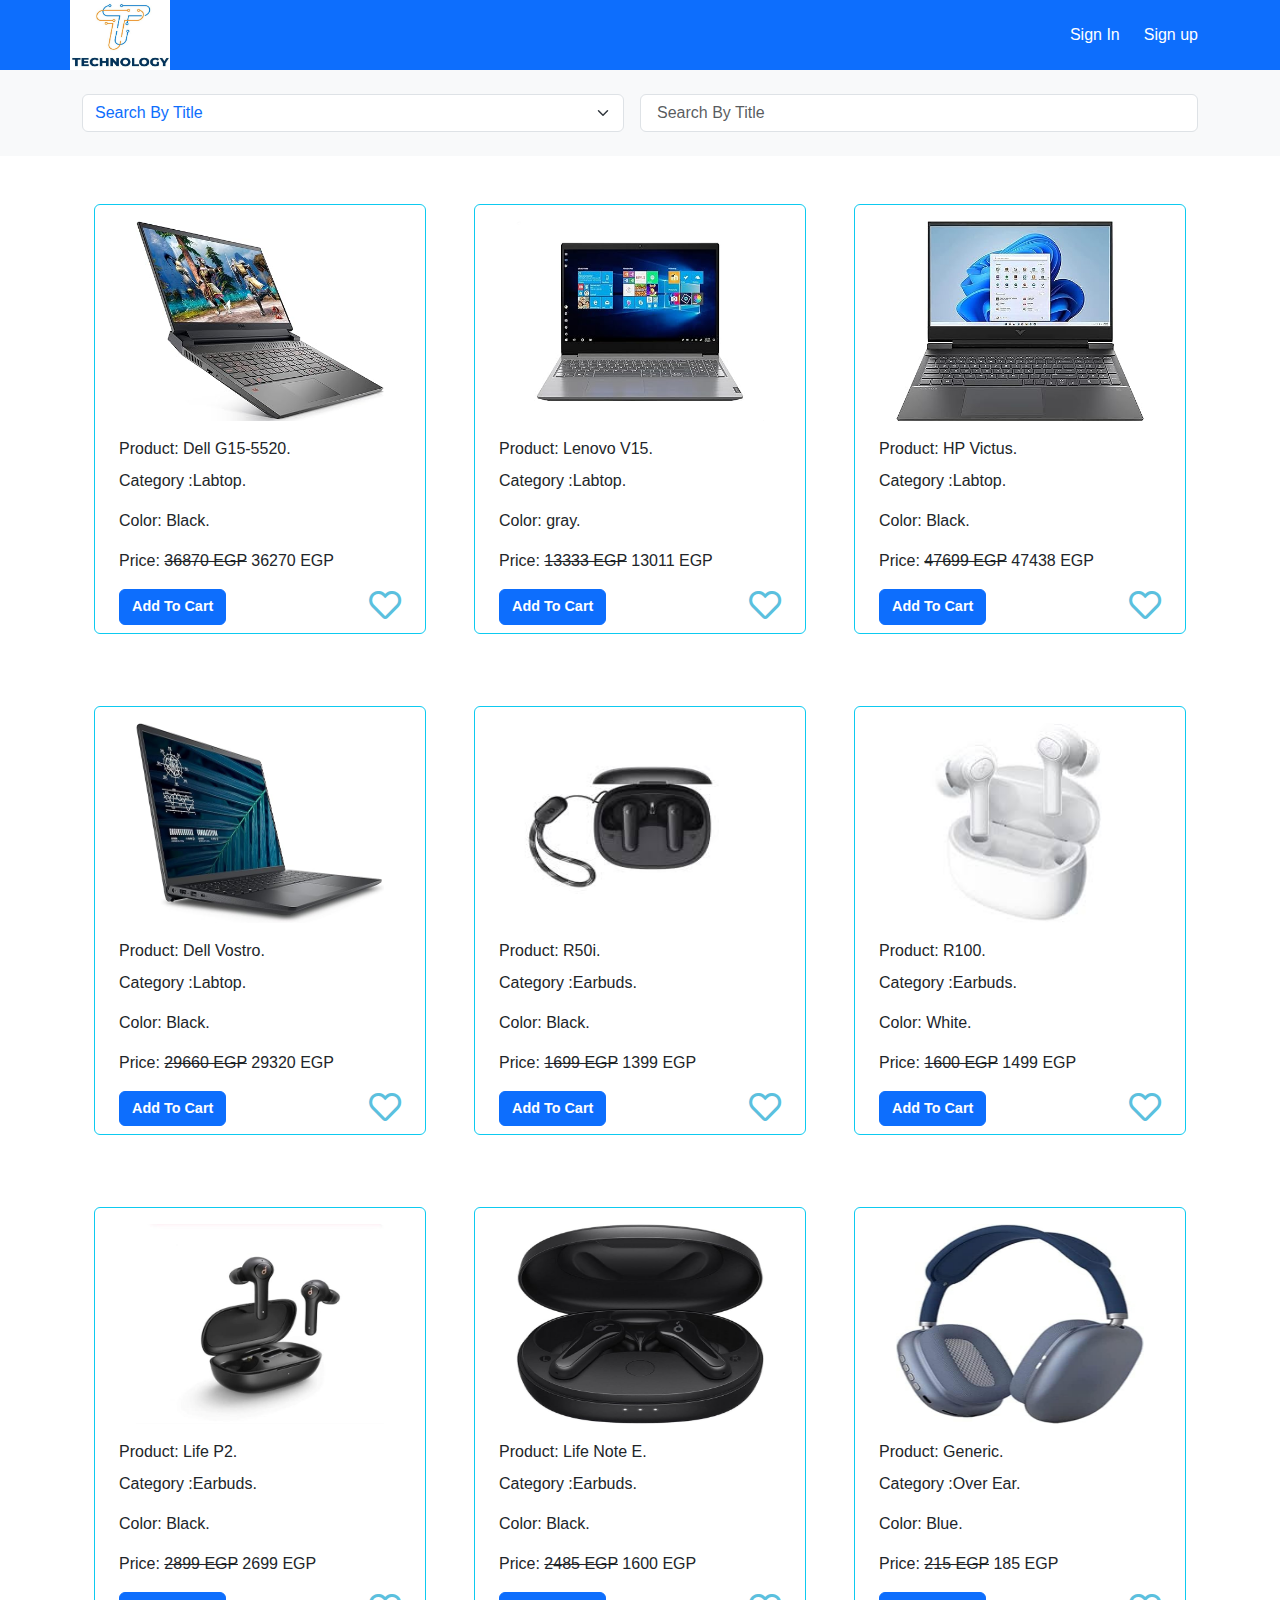
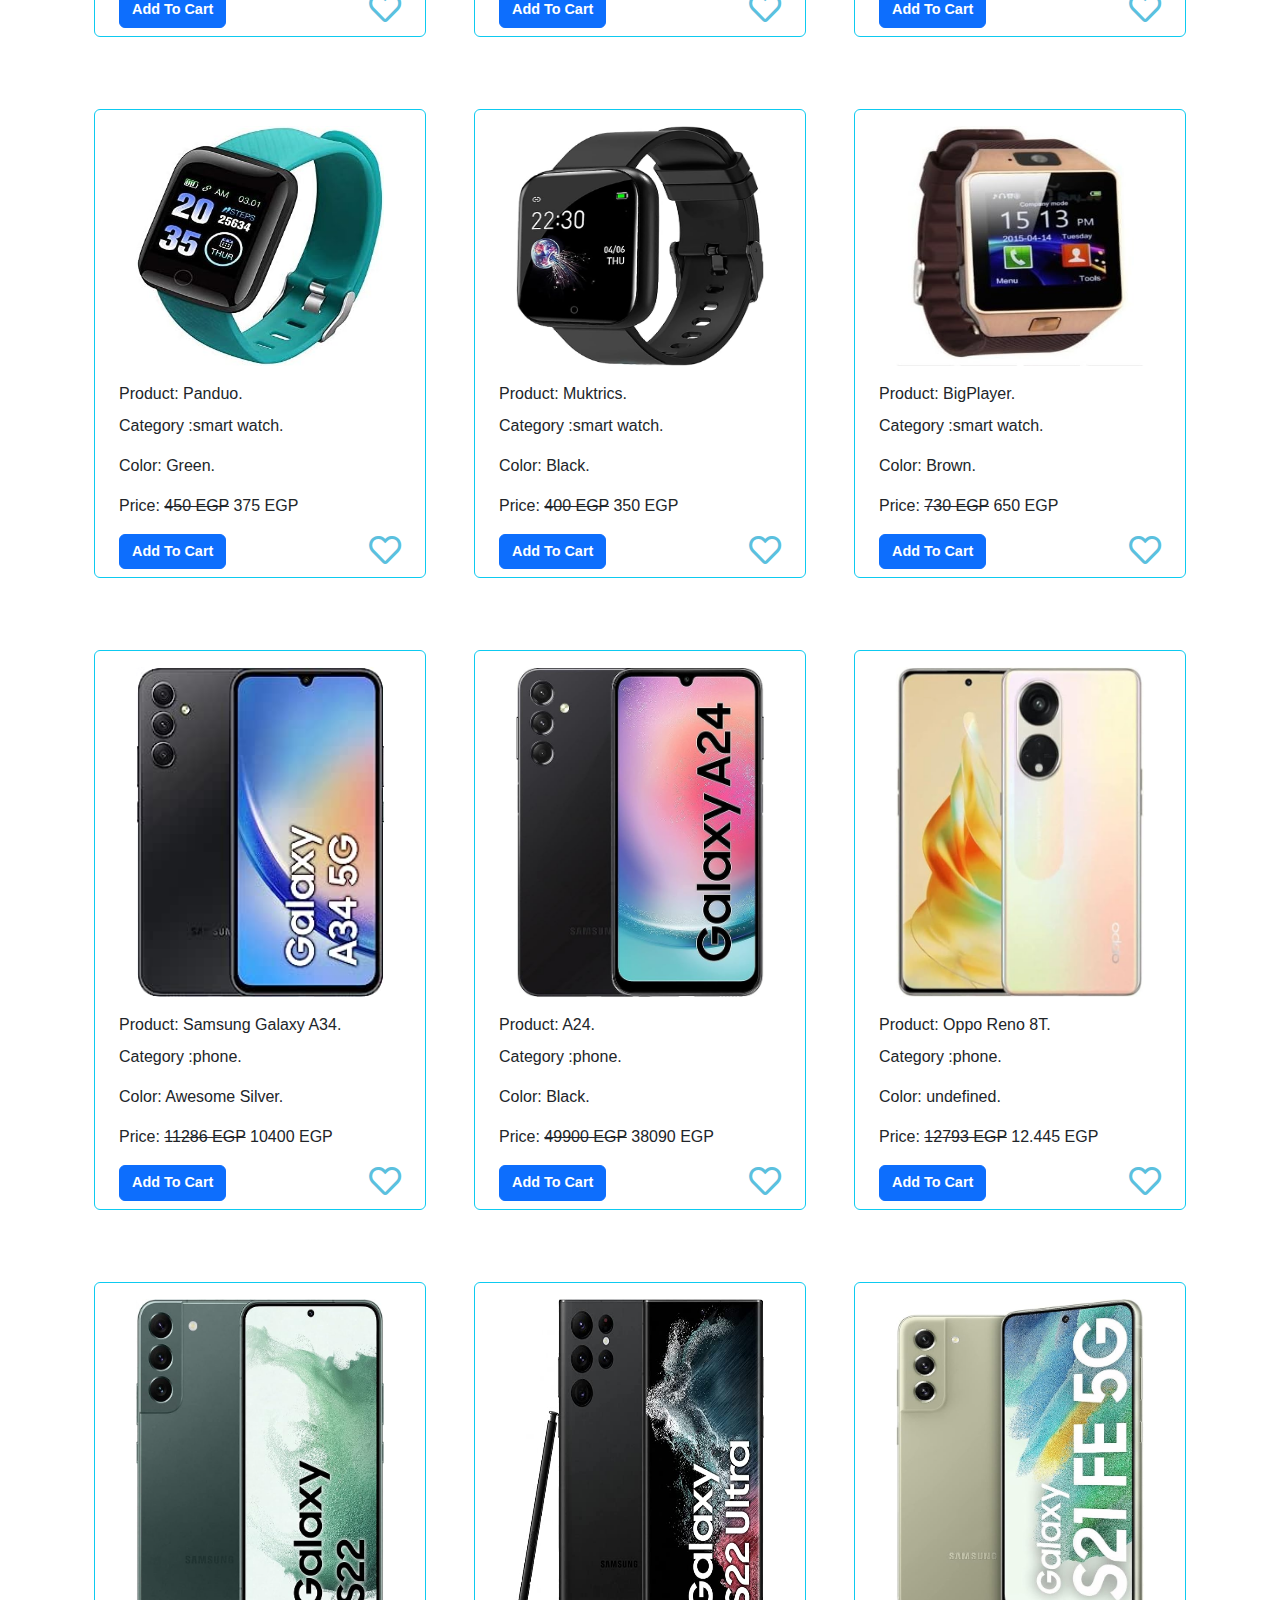
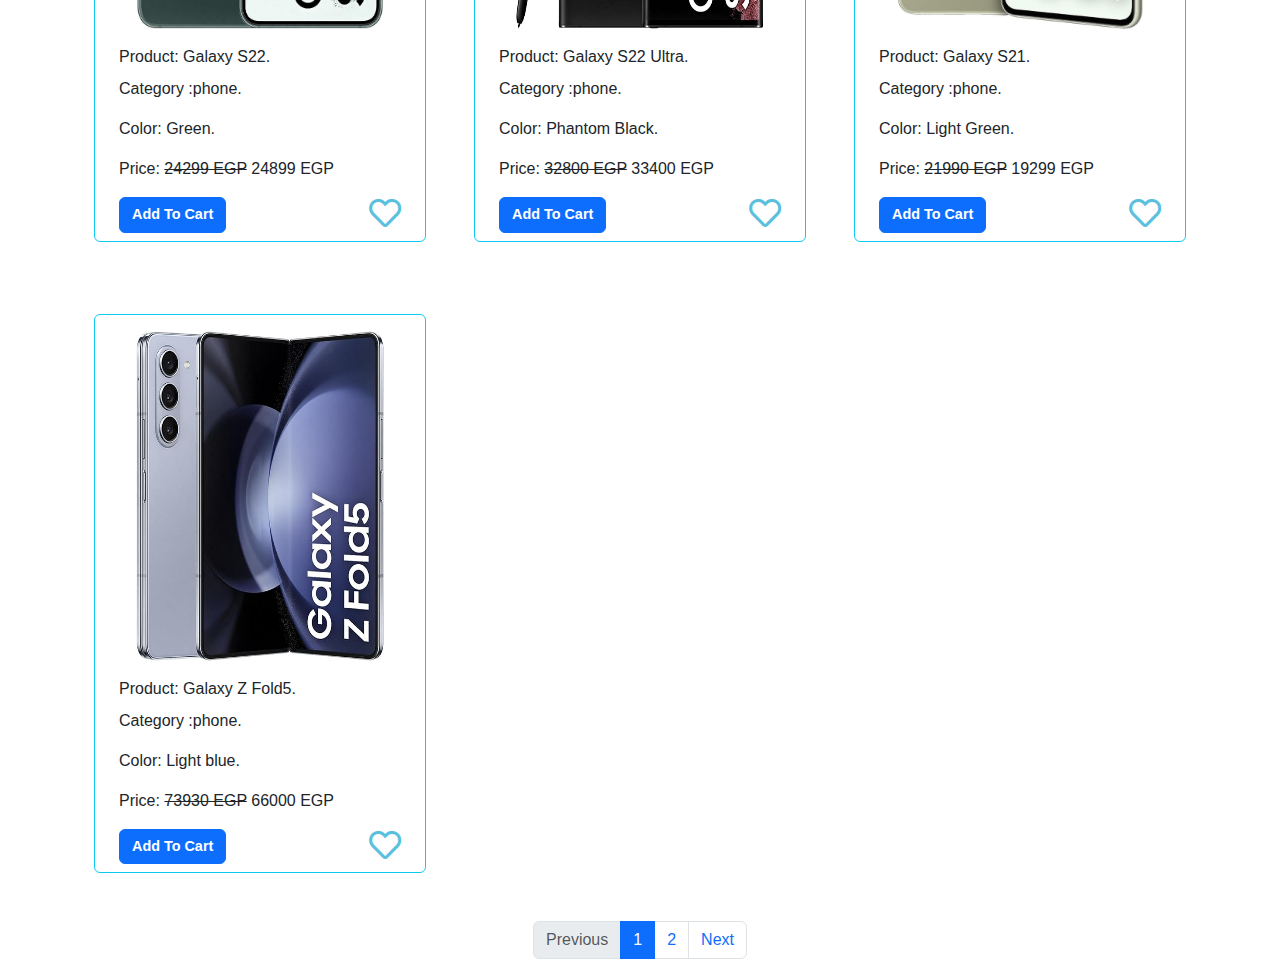
<file: index.html>
<!DOCTYPE html>
<html lang="en">
  <head>
    <meta charset="UTF-8" />
    <meta http-equiv="X-UV-Compatible" content="IE=edge" />
    <meta name="viewport" content="width=device-width, initial-scale=1.0" />
    <title>Shopping Cart</title>
    <link rel="preconnect" href="https://fonts.googleapis.com">
    <link rel="preconnect" href="https://fonts.gstatic.com" crossorigin>
    <link href="https://fonts.googleapis.com/css2?family=Montserrat:ital,wght@0,100..900;1,100..900&display=swap" rel="stylesheet">
    <link rel="stylesheet" href="css/all.css" />
    <link rel="stylesheet" href="css/style.css" />
    <link
      rel="stylesheet"
      href="css/bootstrap.min.css"
    />

  </head>

  <body>
    <!-- no internet contect -->
    <div id="noInternet" class="noInternet position-fixed top-0 bottom-0 h-100 w-100 z-3 bg-white">
      <div class="container w-100 d-flex justify-content-center align-items-center">
        <div class="content">
          <h2 class="title">No internet</h2>
          <p>Try:</p>
          <ul class="ms-4 ps-4 text-secondary">
            <li>Checking the network cables, modem, and router</li>
            <li>Reconnecting to Wi-Fi</li>
            <li><a href="#" class="text-decoration-none">Running Windows Network Diagnostics</a></li>
          </ul>
          <p class="text-secondary">ERR_INTERNET_DISCONNECTED</p>
          <button id="reload" class="btn btn-dark" onclick="location.reload()">
            Reload
          </button>
        </div>
      </div>
    </div>
    <!-- no internet contect -->

    <!-- navbar --> 
    <header >
      <nav class="navbar navbar-expand-lg bg-primary text-white fixed-top w-100 m-0 z-3 px-3 py-0">
        <div class="container position-relative bg-primary p-0 my-0 h-75">
          <a class="navbar-brand p-0" href="index.html">
            <img
              src="images/14603825_5484736.jpg"
              alt="Logo"
              width="100px"
              height="70px"
            />
          </a>
           <h3 id="user" class="text-white text-center position-absolute start-50 translate-middle-x pt-md-0 pt-2 text-capitalize ps-md-0 ps-3"></h3>
          <button class="navbar-toggler" type="button" data-bs-toggle="collapse" data-bs-target="#navbarSupportedContent" aria-controls="navbarSupportedContent" aria-expanded="false" aria-label="Toggle navigation">
            <span class="navbar-toggler-icon"></span>
          </button>
          <div class="collapse navbar-collapse pt-md-0 pt-3" id="navbarSupportedContent">
            <ul id="links" class="navbar-nav ms-auto mb-2 mb-lg-0 p-0 ">
              <li class="nav-item">
                <a class="nav-link" aria-current="page" href="login.html">Sign In</a>
              </li>
              <li class="nav-item">
                <a class="nav-link" href="register.html">Sign up</a>
              </li>                       
            </ul>
           
            <ul id="userInfo" class="navbar-nav ms-auto mb-2 mb-lg-0 p-0">
              <li class="nav-item dropdown">
                <button  class="nav-link position-relative" type="button" data-bs-toggle="dropdown" aria-expanded="false">
                    <i class="fas fa-shopping-cart text-white fs-3"></i>
                    <span id="badge" class="position-absolute translate-middle rounded-circle px-2 bg-white text-primary fw-semibold">
                     
                    </span>
                </button>
                <ul class="dropdown-menu bg-transparent border-0">
                  <li id="shoppingCart" class=" shoppingCart card text-center w-100 h-100 bg-primary py-1 rounded-3 border-0">
                    <div id="buyProduct" class="card-body px-4 overflow-auto ">
                    </div>
                    <div class="card-footer border-white">
                      <div class="total d-flex justify-content-around mb-1 pt-2 mx-2">
                        <h5 class="totalTitle me-3 text-white">Total</h5>
                        <div id="totalPrice" class="me-2 text-primary bg-light px-3 h-25"></div>
                      </div>
                      <a class="ViewPro btn bg-light text-primary mb-1" href="cartProudcts.html">
                        View all Proudcts
                      </a>
                    </div>
                  </li>
                </ul>
              </li>
              <li class="nav-item">
                <a id="logOut" class="nav-link" href="index.html" onclick="logOut()"> Log Out</a>
              </li>    
            </ul>  
          </div>
        </div>
      </nav>
    </header>
    <!-- navbar -->

    <main>
      <!-- search -->
      <section class="searchSec bg-light p-4 ">
        <div class="container d-flex">
          <div id="btnSeach" class=" w-50 form-group pe-3">
            <select class="form-select text-primary" id="searchOption">
              <!-- <option value="">Search By</option> -->
              <option value="searchTittle">Search By Title</option>
              <option value="searchCategory">Search By Category</option>
            </select>
          </div>
          <input
            id="search"
            type="text"
            class="form-control w-50 ps-3"
            placeholder="Search By Title"
          />
        </div>
      </section>
      <!-- search -->
      <!-- Home -->
      <section class="Home mt-4">
        <div class="container">
          <div id="products" class="products row">
          </div>
        </div>
      </section>
      <!-- Home -->
    </main>
    
    <!-- pagination -->
    <footer class="d-flex justify-content-center">
      <ul class="pagination z-0">
        <li class="page-item disabled">
          <a class="page-link" href="javascript:void(0);">Previous</a>
        </li>
        <li class="page-item active">
          <a class="page-link" href="javascript:void(0);">1</a>
        </li>
        <li class="page-item">
          <a class="page-link" href="javascript:void(0);">2</a>
        </li>
        <li class="page-item">
          <a class="page-link" href="javascript:void(0);">Next</a>
        </li>
      </ul>
    </footer>
    <!-- pagination -->  
    

    <script src="js/bootstrap.bundle.min.js"></script>
    <script  src="js/script.js"></script>
    <script src="js/user.js"></script>
    
  </body>
</html>
</file>
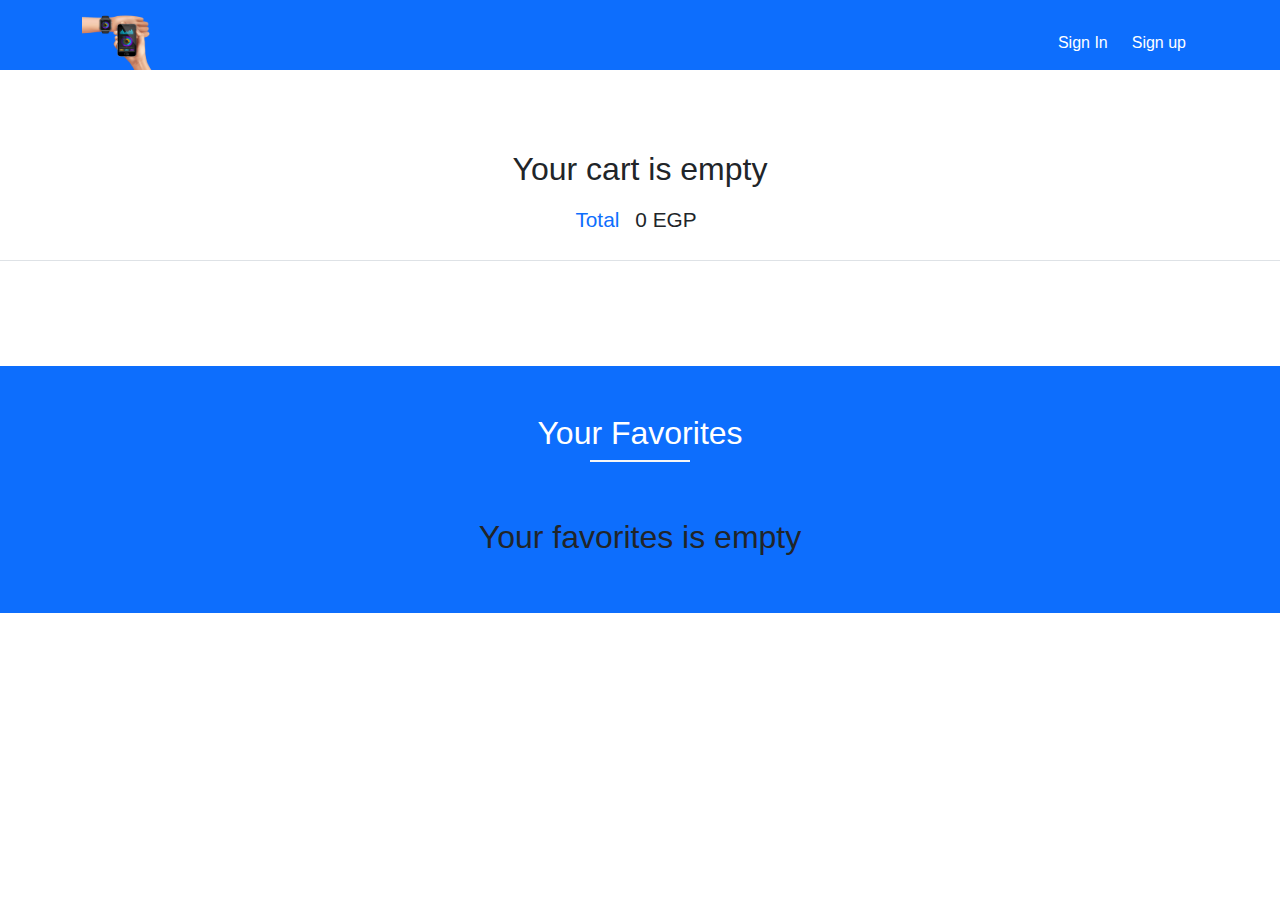
<file: cartProudcts.html>
<!DOCTYPE html>
<html lang="en">
  <head>
    <meta charset="UTF-8" />
    <meta http-equiv="X-UV-Compatible" content="IE=edge" />
    <meta name="viewport" content="width=device-width, initial-scale=1.0" />
    <title>proudects Page</title>
    <link rel="stylesheet" href="css/all.css" />
    <link rel="stylesheet" href="css/style.css" />
    <link
      rel="stylesheet"
      href="css/bootstrap.min.css"
    />
  </head>

  <body>
    <!-- navbar  -->
    <header class="bg-primary z-3">
      <nav class="navbar navbar-expand-lg bg-primary p-0 m-0">
        <div class="container bg-primary h-75">
          <a href="index.html" class="navbar-brand p-0" href="#">
            <img
              src="images/logo3.png"
              alt="Logo"
              id="logo-image"
              width="80px"
              height="70px"
            />
          </a>
          <h3 id="user" class="text-white text-center position-absolute start-50 translate-middle-x text-capitalize ps-md-0 pt-md-0 pt-2 ps-3"></h3>
          <button class="navbar-toggler" type="button" data-bs-toggle="collapse" data-bs-target="#navbarNav" aria-controls="navbarNav" aria-expanded="false" aria-label="Toggle navigation">
            <span class="navbar-toggler-icon"></span>
          </button>
          <div class="collapse navbar-collapse pt-md-0 pt-3" id="navbarNav">
            <ul id="links" class="navbar-nav mt-3 ms-auto">
              <li class="nav-item">
                <a class="nav-link" aria-current="page" href="login.html">Sign In</a>
              </li>
              <li class="nav-item">
                <a class="nav-link" href="register.html">Sign up</a>
              </li>
            </ul>
            <ul
              id="userInfo"
              class="navbar-nav ms-auto"
            >
              <li class="nav-item dropdown">
                <button  class="nav-link position-relative" type="button" data-bs-toggle="dropdown" aria-expanded="false">
                    <i class="fas fa-shopping-cart text-white fs-3"></i>
                    <span id="badge" class="position-absolute translate-middle rounded-circle px-2 bg-white text-primary fw-semibold">
                     
                    </span>
                </button>
                <ul class="dropdown-menu bg-transparent border-0 mt-md-0 mt-5">
                  <li id="shoppingCart" class=" shoppingCart card text-center w-100 h-100 bg-primary py-1 rounded-3 border-0">
                    <div id="buyProduct" class="card-body px-4 ">
                    </div>
                    <div class="card-footer border-white">
                      <div class="total d-flex justify-content-around mb-1 pt-2 mx-2">
                        <h5 class="totalTitle me-3 text-white">Total</h5>
                        <div id="total" class="me-2 text-primary bg-light px-3 h-25"></div>
                      </div>
                      <a class="ViewPro btn bg-light text-primary mb-1" href="cartProudcts.html">
                        View all Proudcts
                      </a>
                    </div>
                  </li>
                </ul>
              </li>
              <li class="nav-item">
                <a id="logOut" class="nav-link" href="index.html" onclick="logOut()"> Log Out</a>
              </li>
            </ul> 
          </div>
        </div>
      </nav>
    </header>
    <!-- navbar  -->
    
    <main class="m-0">
      <!-- productsInCart ----------------------------------------------------------------------------------------------- -->
      <section class="productsInCart pt-4 pb-4 mb-4">
        <div class="container mt-4 pt-4">
          <div id="productsContainer" class=" row ">
           
          </div>
        </div>
        
        <div
          class="d-flex justify-content-center border-bottom mb-4 pt-2 pb-2"
        >
          <p class="totalTitle me-3 font-md text-primary">Total</p>
          <div id="TotalPrice" class=" me-2 font-md "></div>
        </div>

      </section>

      <!-- favorites ---------------------------------------------------------------------------------------------- -->

      <section class="fav bg-primary py-5">
        <div class="fav-Header mb-4">
          <h2 class="fav-header-title text-center text-white">Your Favorites</h2>
          <div class="line"></div>
        </div>
        <div class="container mt-4 pt-4">
          <div id="favoritesCarousel" class="carousel slide overflow-hidden" data-bs-ride="carousel" data-bs-interval="2000" data-bs-pause="false">
              

          </div>
        </div>
      </section>
    </main>
    

    <script src="js/bootstrap.bundle.min.js"></script>
    <script src="js/cartProudcts.js"></script>
    <script src="js/user.js"></script>
  </body>
</html>
</file>
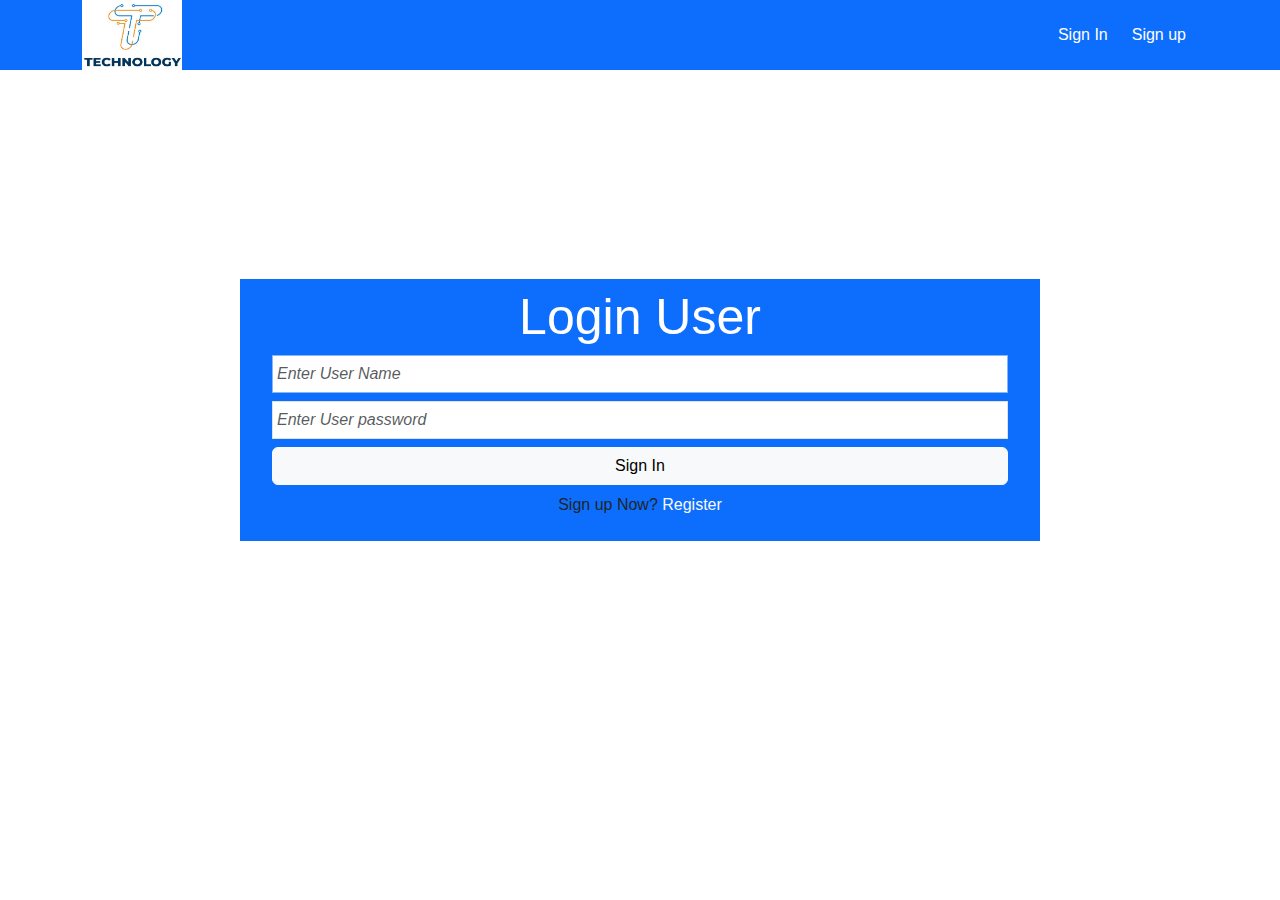
<file: login.html>
<!DOCTYPE html>
<html lang="en">

<head>
    <meta charset="UTF-8">
    <meta http-equiv="X-UV-Compatible" content="IE=edge">
    <meta name="viewport" content="width=device-width, initial-scale=1.0">
    <title>Login Page</title>
    <link rel="stylesheet" href="css/all.css" />
    <link rel="stylesheet" href="css/style.css" />
    <link
      rel="stylesheet"
      href="css/bootstrap.min.css"
    />

</head>

<body >

    <header class="bg-primary">
        <nav class="navbar navbar-expand-lg p-0 m-0">
            <div class="container">
                <a class="navbar-brand p-0" href="index.html">
                    <img src="images/14603825_5484736.jpg" alt="Logo" id="logo-image" width="100px" height="70px">
                </a>
                <button class="navbar-toggler" type="button" data-bs-toggle="collapse" data-bs-target="#navbarSupportedContent" aria-controls="navbarSupportedContent" aria-expanded="false" aria-label="Toggle navigation">
                    <span class="navbar-toggler-icon"></span>
                </button>
                <div class="collapse navbar-collapse" id="navbarSupportedContent">
                    <ul class="navbar-nav ms-auto mb-2 mb-lg-0">
                        <li class="nav-item">
                        <a class="nav-link active" aria-current="page" href="login.html">Sign In</a>
                        </li>
                        <li class="nav-item">
                        <a class="nav-link" href="register.html">Sign up</a>
                        </li>                   
                    </ul>
                </div>
            </div>
        </nav>
    </header>

    <!-- ----------------------------------------------------------------------------------------------- -->

    <main id="login" class=" d-flex justify-content-center align-items-center">
        <section id="loginForm" class="section-form d-flex flex-column bg-primary mx-auto p-2">
            <h2 class="text-white text-center display-4">Login User</h2>
            <form class="d-flex flex-column px-4 mx-auto gap-2 w-100 ">
                <input class="ps-1 fw-medium fst-italic form-control rounded-0 text-dark" type="text" placeholder="Enter User Name" id="userName">
                <input type="password " class="ps-1 fst-italic fw-medium form-control rounded-0 text-dark" placeholder="Enter User password" id="password">
                <input type="submit" value="Sign In" class="fw-medium btn btn-light" id="signIn">
                <p class="text-center">Sign up Now? <a href="register.html"  class="text-light text-decoration-none ">Register</a></p>
            </form>
        </section>
    </main>
    

    <script src="js/bootstrap.bundle.min.js"></script>
    <script src="js/login.js"></script>
</body>

</html>
</file>
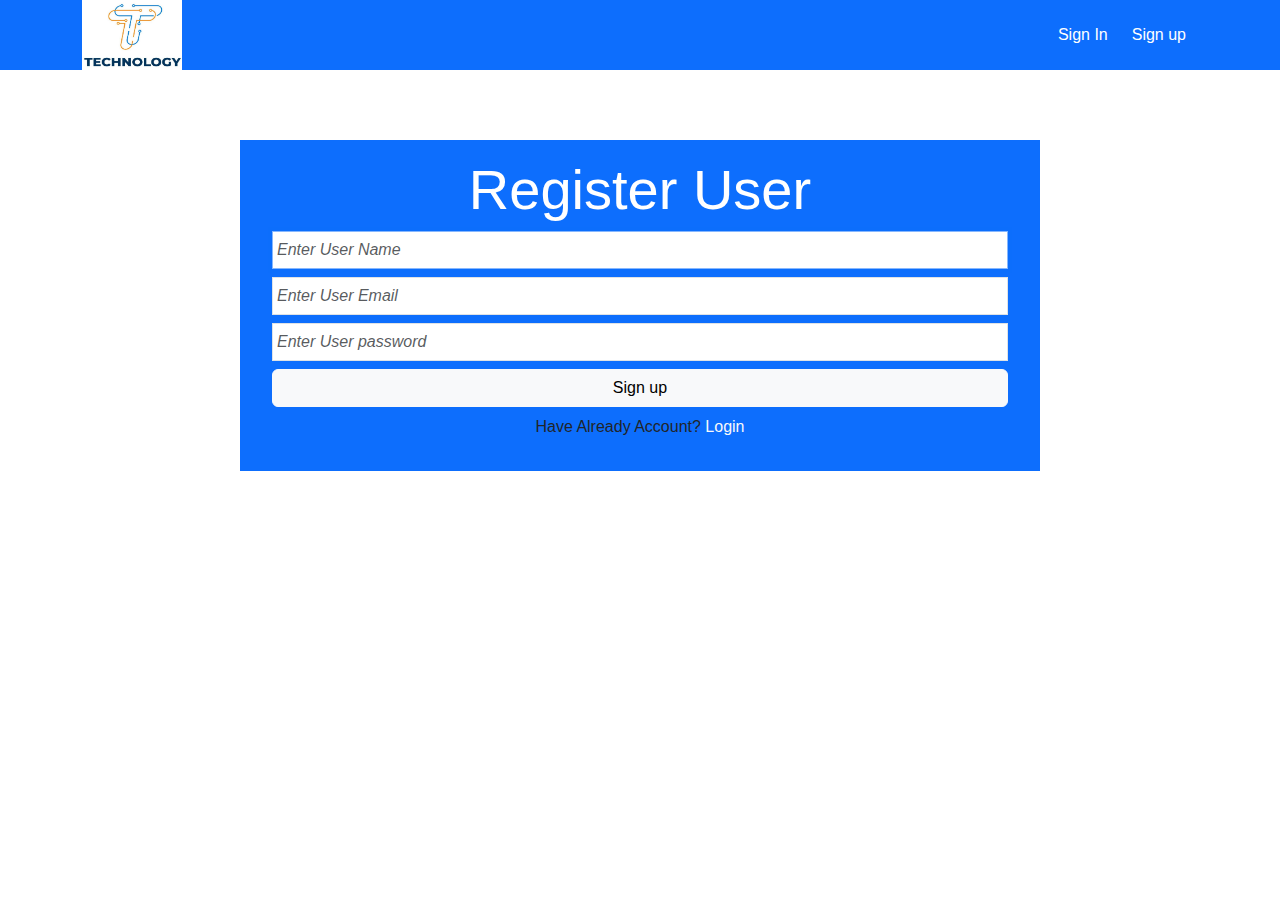
<file: register.html>
<!DOCTYPE html>
<html lang="en">

<head>
    <meta charset="UTF-8">
    <meta http-equiv="X-UV-Compatible" content="IE=edge">
    <meta name="viewport" content="width=device-width, initial-scale=1.0">
    <title>Register Page</title>
    <link rel="stylesheet" href="css/all.css" />
    <link rel="stylesheet" href="css/style.css" />
    <link
      rel="stylesheet"
      href="css/bootstrap.min.css"
    />

</head>

<body>


    <!-- navbar ------------------------------------------------------------------------------------------------ -->

    <header class="bg-primary">
        <nav class="navbar navbar-expand-lg p-0 m-0">
            <div class="container">
                <a class="navbar-brand p-0" href="index.html">
                    <img src="images/14603825_5484736.jpg" alt="Logo" id="logo-image"  width="100px" height="70px">
                </a>
                <button class="navbar-toggler" type="button" data-bs-toggle="collapse" data-bs-target="#navbarSupportedContent" aria-controls="navbarSupportedContent" aria-expanded="false" aria-label="Toggle navigation">
                    <span class="navbar-toggler-icon"></span>
                </button>
                <div class="collapse navbar-collapse" id="navbarSupportedContent">
                    <ul class="navbar-nav ms-auto mb-2 mb-lg-0">
                        <li class="nav-item">
                        <a class="nav-link active" aria-current="page" href="login.html">Sign In</a>
                        </li>
                        <li class="nav-item">
                        <a class="nav-link" href="register.html">Sign up</a>
                        </li>                   
                    </ul>
                </div>
            </div>
        </nav>
    </header>
    <!-- navbar ----------------------------------------------------------------------------------------------- -->

    <main id="register" class=" d-flex justify-content-center align-items-center">
        <section  id="registerform" class="section-form d-flex flex-column bg-primary mx-auto px-2 py-3">
            <h2 class="text-white text-center display-4">Register User</h2>

            <form class="d-flex flex-column px-4 mx-auto gap-2 w-100 text-dark fw-light">
                <input type="text" class="ps-1 fw-medium fst-italic form-control rounded-0 " placeholder="Enter User Name" id="userName">
                <input type="email" class="ps-1 fst-italic fw-medium form-control rounded-0" placeholder="Enter User Email" id="email">
                <input type="password" class="ps-1 fst-italic fw-medium form-control rounded-0" placeholder="Enter User password" id="password">
                <input type="submit" value="Sign up" class="fw-medium btn btn-light" id="signUP">
                <p class="text-center"> Have Already Account? <a href="login.html"  class="text-light text-decoration-none ">Login</a></p>
            </form>
        </section>
    </main>
    
    
    <script src="js/bootstrap.bundle.min.js"></script>
    <script src="js/register.js"></script>
</body>

</html>
</file>
<file: css/style.css>
* {
    margin: 0;
    padding: 0;
    box-sizing: border-box;
}
body {
    font-family: 'Franklin Gothic Medium', 'Arial Narrow', Arial, sans-serif !important
}
/* width */
::-webkit-scrollbar {
  width: 8px;
}
/* Track */
::-webkit-scrollbar-track {
  background: #ffffff;
}
/* Handle */
::-webkit-scrollbar-thumb {
  background: #595959;
}
.font-sm{
    font-size: 0.9rem !important;
}
.font-md{
    font-size: 1.3rem !important;
}
.container{
    max-width: 1140px !important;
}
/* noInternet */
.noInternet .container {
    width: 100%;
    height: 100vh;
    display: flex;
    justify-content: center;
    align-items: center;
}
/* noInternet */


/* main */
main {
    margin-top: 70px;
}
/* main */

/* navbar */
.nav-link {
    color:white !important;
    padding: 3px;
    margin: 0px 4px;
}
#user {
    display: none;
    left: 0px;
}
#userInfo{
    display: none;
}
#badge{
    top:10 ;
    left: 40;
}
.dropdown-menu{
    width: 300px;
    transform: translateX(-100px);
}
#buyProduct{
    max-height: 500px;
}
/* navbar */


/* cartProudcts */
.productsInCart{
    min-height: 17rem;
}

.line{
    width: 100px;
    margin: auto;
    height: 2px;
    background-color: #f6f6f6;
}
.fav-Header:hover .line{
    transform: scale(1.5);
    transition: 0.5s;
}
/* cartProudcts */

/* login form */
#login{
    min-height: 60dvh;
}
#loginForm , #registerform{
    width:50rem;
}
#loginForm h2{
   font-size: 50px;
}
button, input, optgroup, select, textarea {
    font-family: sans-serif !important;
}
/* login form */

/* index */
.fas {
    color: #007bff;
}
.far {
    color: #5bc0de;
}
.product-item {
    transition: 0.5s all linear;
}
.product-item:hover {
    transform: scale(1.1);
}
/* index */


/* responsive */
@media screen and (max-width: 768px) {
    .dropdown-menu{
        transform: translateX(0px);
    }
    #user {
        top: 0px;
    }
    
}
</file>
